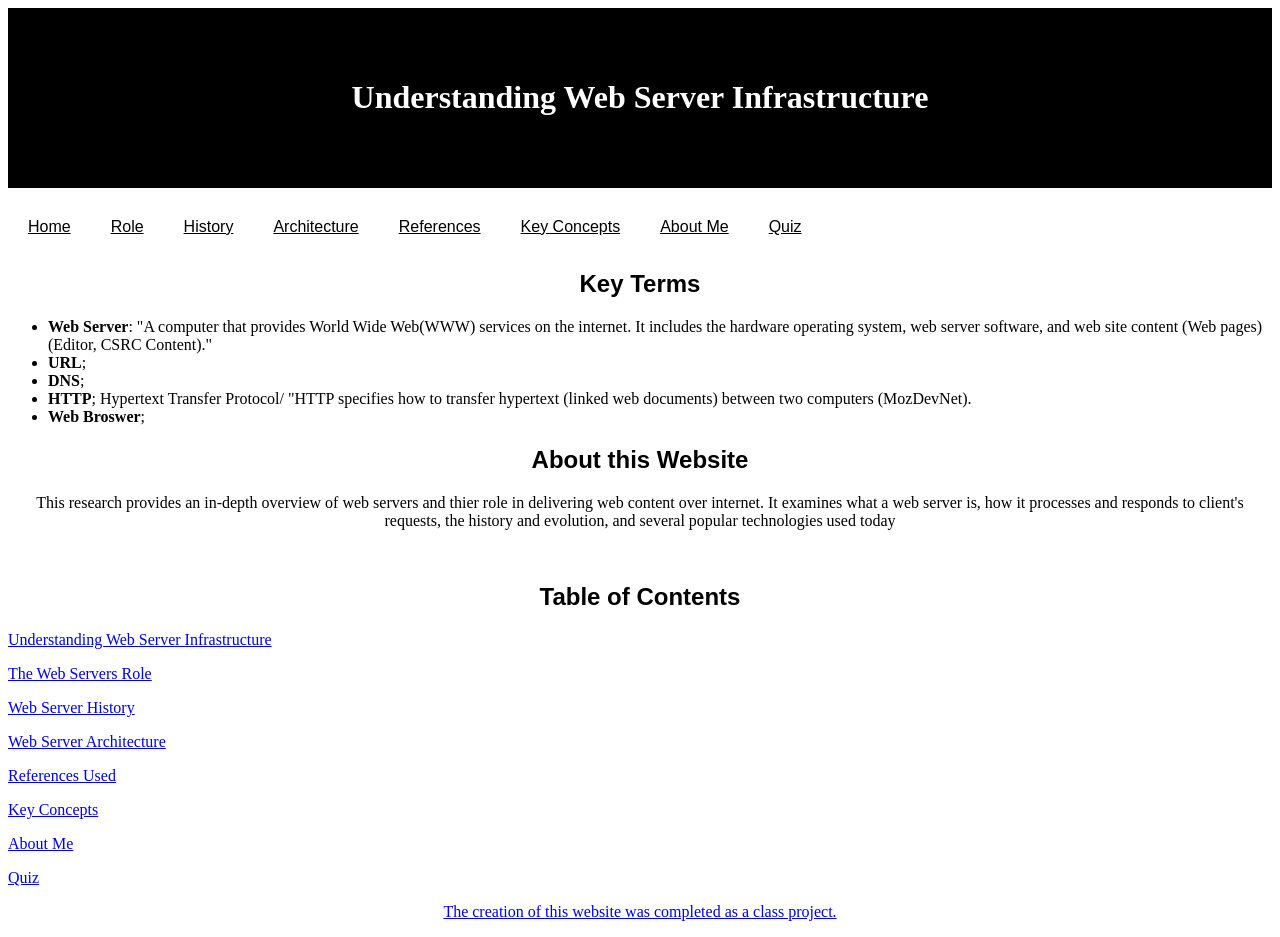
<file: index.html>
<!DOCTYPE html>
<html>
  <head>
    <title> Understanding Web Server Infrastructure </title>
    <meta charset="UTF-8">
    <meta name="viewport" content="width=device-width, initial-scale=1">
    <link rel="stylesheet" href="style.css">
    <!-- Title -->
    <div class="header">
      <h1>Understanding Web Server Infrastructure</h1>
    </div>  
    <!-- Navagation Bar -->
  <div class="navbar">
    <p><a href="index.html">Home</a></p>  
    <p><a href="role.html">Role</a></p>  
    <p><a href="history.html">History</a></p>
    <p><a href="architecture.html">Architecture</a></p>
    <p><a href="references.html">References</a></p>
    <p><a href="keyconcepts.html">Key Concepts</a></p>
    <p><a href="about.html">About Me</a></p>
    <p><a href="quiz.html">Quiz</a></p>
  </div>
  </head>
  <body>
    <!-- Key Terms -->
  <h2 id="h2">Key Terms</h2>
    <ul>
      <li><b> Web Server</b>: "A computer that provides World Wide Web(WWW) services on the internet. It includes the hardware operating
      system, web server software, and web site content (Web pages)(Editor, CSRC Content)."</li>
      <li><b> URL</b>; </li>
      <li><b> DNS</b>; </li>
      <li><b> HTTP</b>; Hypertext Transfer Protocol/ "HTTP specifies how to transfer hypertext (linked web documents) between two computers (MozDevNet).</li>
      <li><b> Web Broswer</b>; </li>
    </ul>
    <!-- Abstract -->
  <h2 id="h2">About this Website</h2>
    <div class="p">
      <p> This research provides an in-depth overview of web servers and thier role in delivering web content over internet.
    It examines what a web server is, how it processes and responds to client's requests, the history and evolution,
    and several popular technologies used today</p>
    </div>  
  <br>
    <!-- Table of Contents -->
    <h2 id="h2">Table of Contents</h2>
    <p><a href="index.html" style="--hover-color: Blue;">Understanding Web Server Infrastructure</a></p>
    <p><a href="role.html" style="--hover-color: Blue;">The Web Servers Role</a></p>
    <p><a href="history.html" style="--hover-color: Blue;">Web Server History</a></p>
    <p><a href="architecture.html" style="--hover-color Blue;">Web Server Architecture</a></p>
    <p><a href="references.html" style="--hover-color Blue;">References Used</a></p>
    <p><a href="keyconcepts.html" style="--hover-color Blue;">Key Concepts</a></p>
    <p><a href="about.html" style="--hover-color Blue;"> About Me</a></p>
    <p><a href="quiz.html" style="--hover-color Blue;"> Quiz </a></p>
    <!-- Footer -->
    <div class="p">
      <p><a href="https://ksuweb.github.io/IT3203/">The creation of this website was completed as a class project.</a></p>
    </div>
  </body>
</html>
</file>
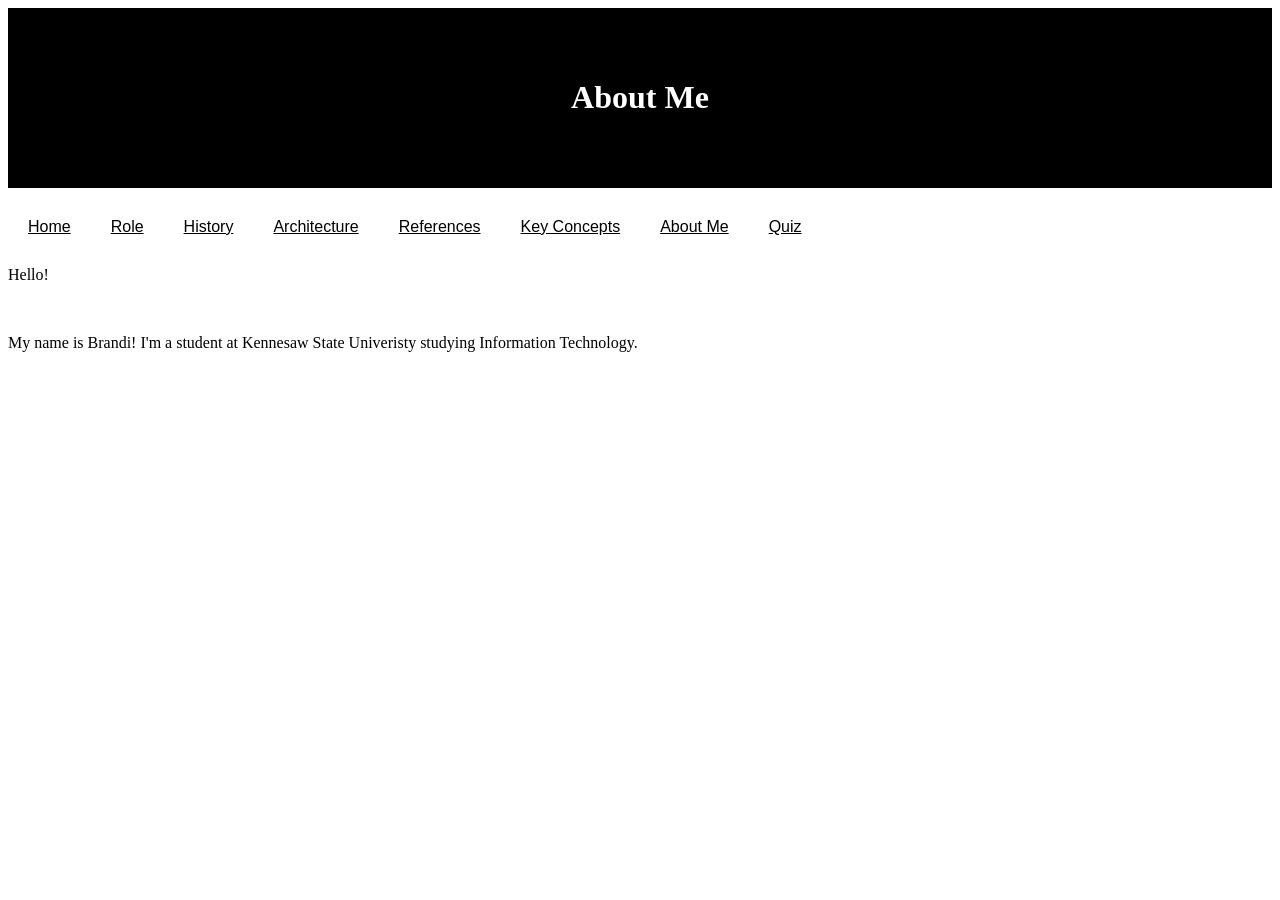
<file: about.html>
<!DOCTYPE html>
<html lang="en">
  <head>
    <meta charset="UTF-8">
    <meta name="viewport" content="width=device-width initial-scale=1">
    <link rel="stylesheet" href="style.css">
    <!-- Title -->
    <div class="header">
      <h1>About Me</h1>
    </div>
  <!-- Navigation Bar -->
  <div class="navbar">
    <p><a href="index.html">Home</a></p>
    <p><a href="role.html">Role</a></p>
    <p><a href="history.html">History</a></p>
    <p><a href="architecture.html">Architecture</a></p>
    <p><a href="references.html">References</a></p>
    <p><a href="keyconcepts.html">Key Concepts</a></p>    
    <p><a href="about.html">About Me</a></p>
    <p><a href="quiz.html">Quiz</a></p>
  </div>
  </head>
  <!-- Content -->
  <body>
    <p> Hello!</p><br> 
    <p>My name is Brandi! I'm a student at Kennesaw State Univeristy studying Information Technology.</p>
  </body>
</html>
</file>
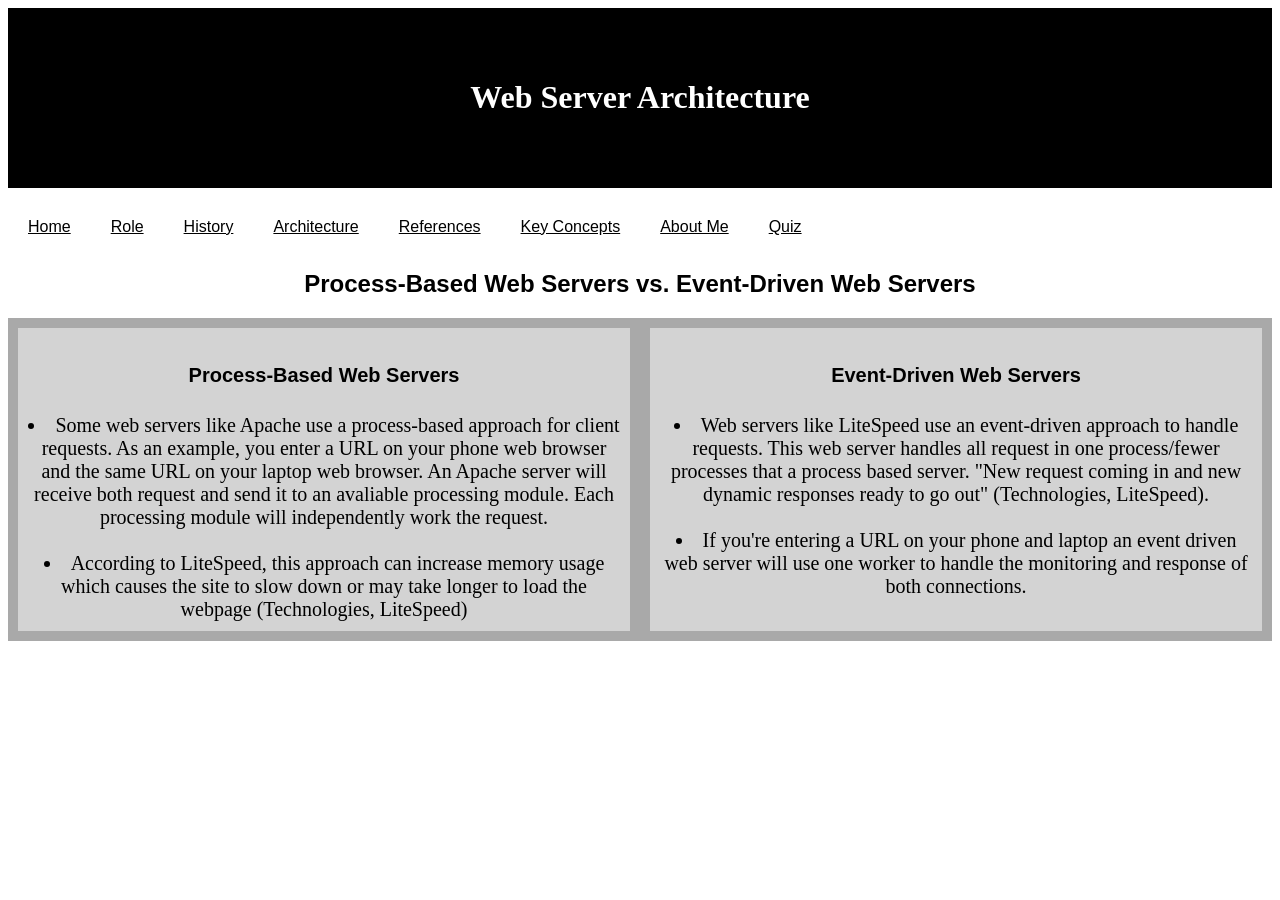
<file: architecture.html>
<!DOCTYPE html>
<html lang="en">
  <head>
    <title>Web Server Architecture</title>
    <meta charset="UTF-8">
    <meta name="viewport" content="width=device-width" initial-scale="1">
    <link rel="stylesheet" href="style.css">
    <!-- Title -->
    <div class="header">
      <h1> Web Server Architecture </h1>
    </div>
    <!-- Navigation Bar -->
  <div class="navbar">
    <p><a href="index.html">Home</a></p>
    <p><a href="role.html">Role</a></p>
    <p><a href="history.html">History</a></p>
    <p><a href="architecture.html">Architecture</a></p>
    <p><a href="references.html">References</a></p>
    <p><a href="keyconcepts.html">Key Concepts</a></p>
    <p><a href="about.html">About Me</a></p>
    <p><a href="quiz.html">Quiz</a></p>
  </div>
  </head>
  <body>
    <!-- Sub Title -->
    <h2 id="h2">Process-Based Web Servers vs. Event-Driven Web Servers</h2>
    <div class="container">
      <div> <h4 id="h4">Process-Based Web Servers</h4> <li> Some web servers like Apache use a process-based approach for client
      requests. As an example, you enter a URL on your phone web browser and the same URL on your laptop web browser. An Apache 
      server will receive both request and send it to an avaliable processing module. Each processing module will independently work the request.</li>
      <br>
      <li> According to LiteSpeed, this approach can increase memory usage which causes the site to slow down or may take longer to load the webpage
      (Technologies, LiteSpeed)</li></div>
      <div><h4 id="h4">Event-Driven Web Servers</h4> <li> Web servers like LiteSpeed use an event-driven approach to handle requests. This web server 
      handles all request in one process/fewer processes that a process based server. "New request coming in and new dynamic responses ready to go out"
      (Technologies, LiteSpeed).</li>
      <br>
      <li>If you're entering a URL on your phone and laptop an event driven web server will use one worker to handle
      the monitoring and response of both connections.</li></div>
    </div>
  </body>
</html>
</file>
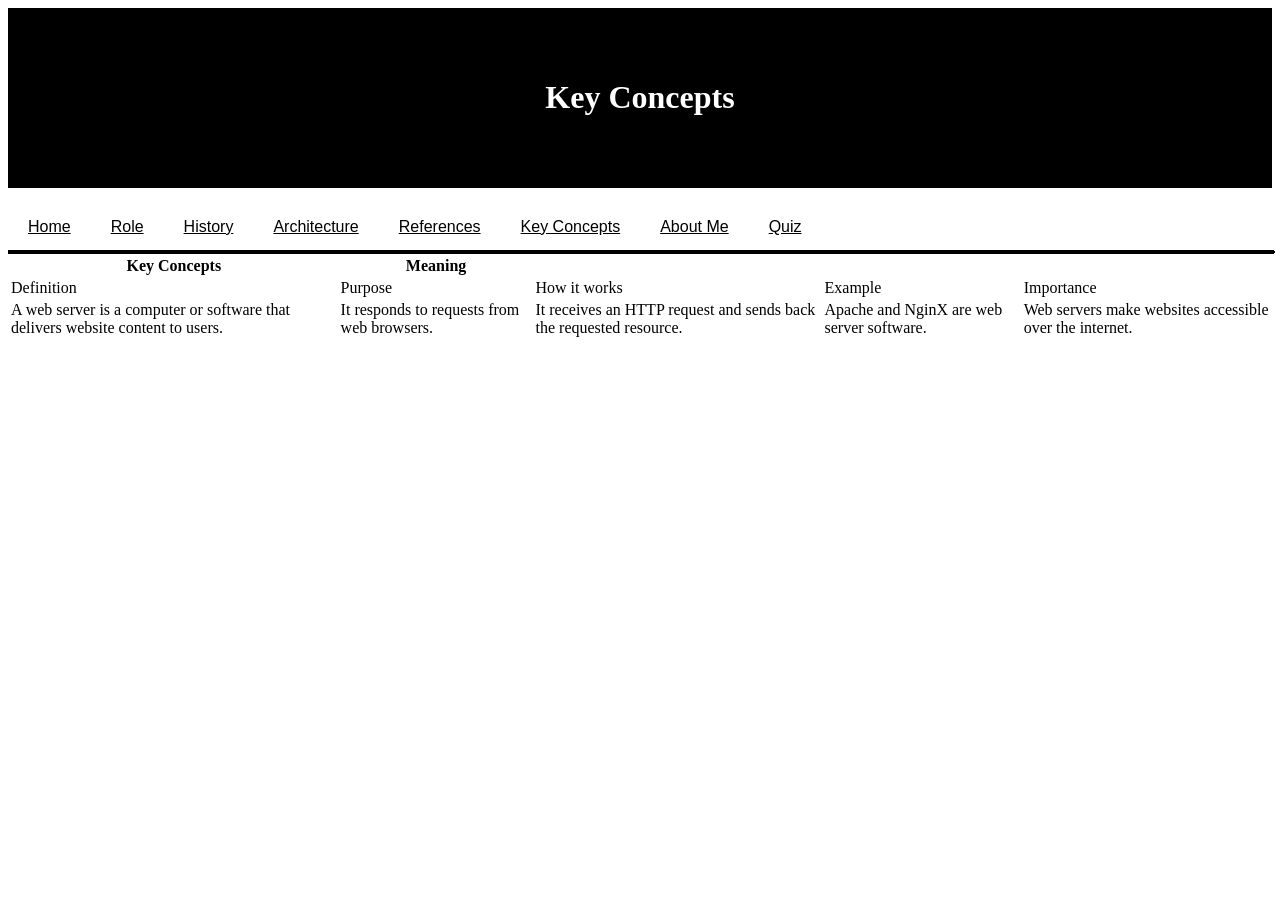
<file: keyconcepts.html>
<!DOCTYPE html>
<html>
  <head>
    <title> Key Concepts </title>
    <meta charset="UTF-8">
    <meta name="viewport" content="width=device-width, initial-scale=1">
    <link rel="stylesheet" href="style.css">
    <!-- Title -->
    <div class="header">
      <h1>Key Concepts</h1>
    </div>  
    <!-- Navagation Bar -->
  <div class="navbar">
    <p><a href="index.html">Home</a></p>  
    <p><a href="role.html">Role</a></p>  
    <p><a href="history.html">History</a></p>
    <p><a href="architecture.html">Architecture</a></p>
    <p><a href="references.html">References</a></p>
    <p><a href="keyconcepts.html">Key Concepts</a></p>    
    <p><a href="about.html">About Me</a></p>
    <p><a href="quiz.html">Quiz</a></p>
  </div>
  </head>
  <body>
    <table>
    <div id="table-container">
      <div id="tr">
        <th>Key Concepts</th>
        <th>Meaning</th>
      </tr>
      <tr>
        <td>Definition</td>
        <td>Purpose</td>
        <td>How it works</td>
        <td>Example</td>
        <td>Importance</td>
      </tr>
      <tr>
        <td>A web server is a computer or software that delivers website content to users.</td>
        <td>It responds to requests from web browsers.</td>
        <td>It receives an HTTP request and sends back the requested resource.</td>
        <td>Apache and NginX are web server software.</td>
        <td>Web servers make websites accessible over the internet.</td>
      </tr>  
    </div>
    </table>
  </body>
</file>
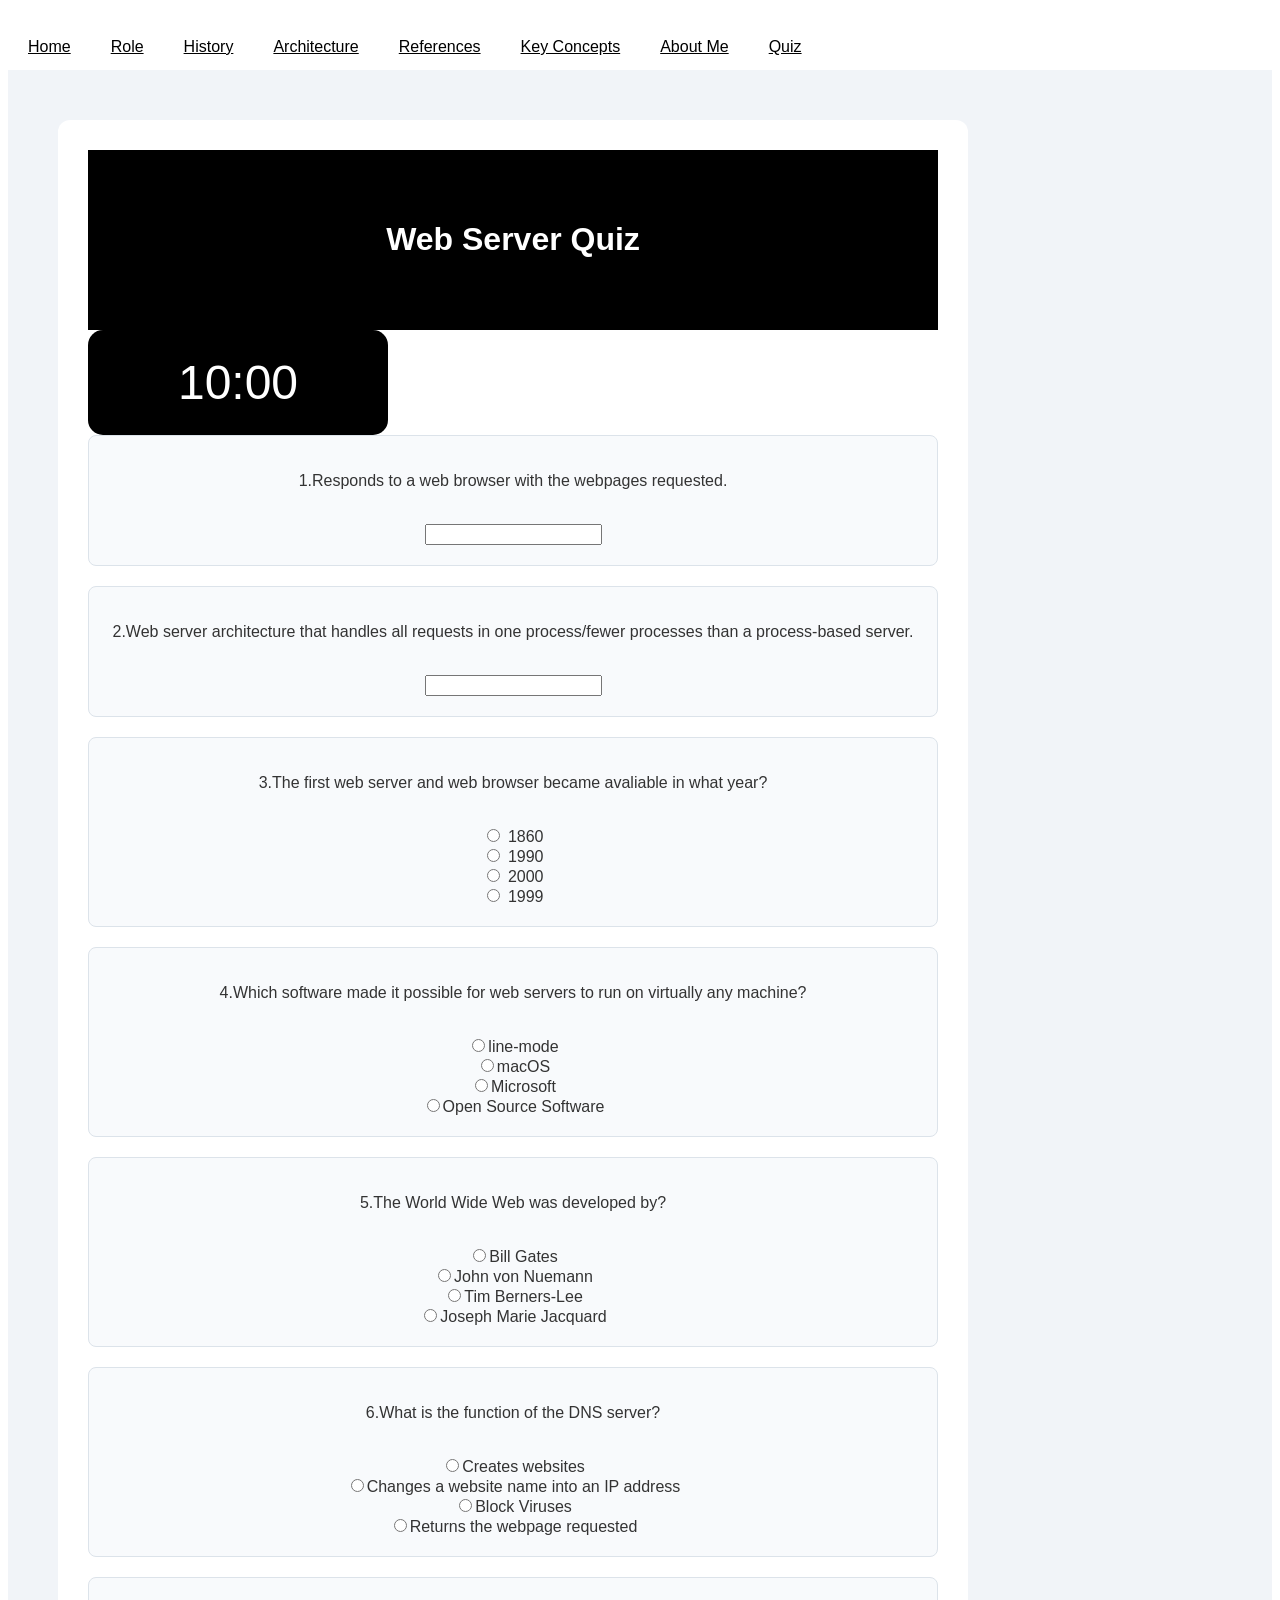
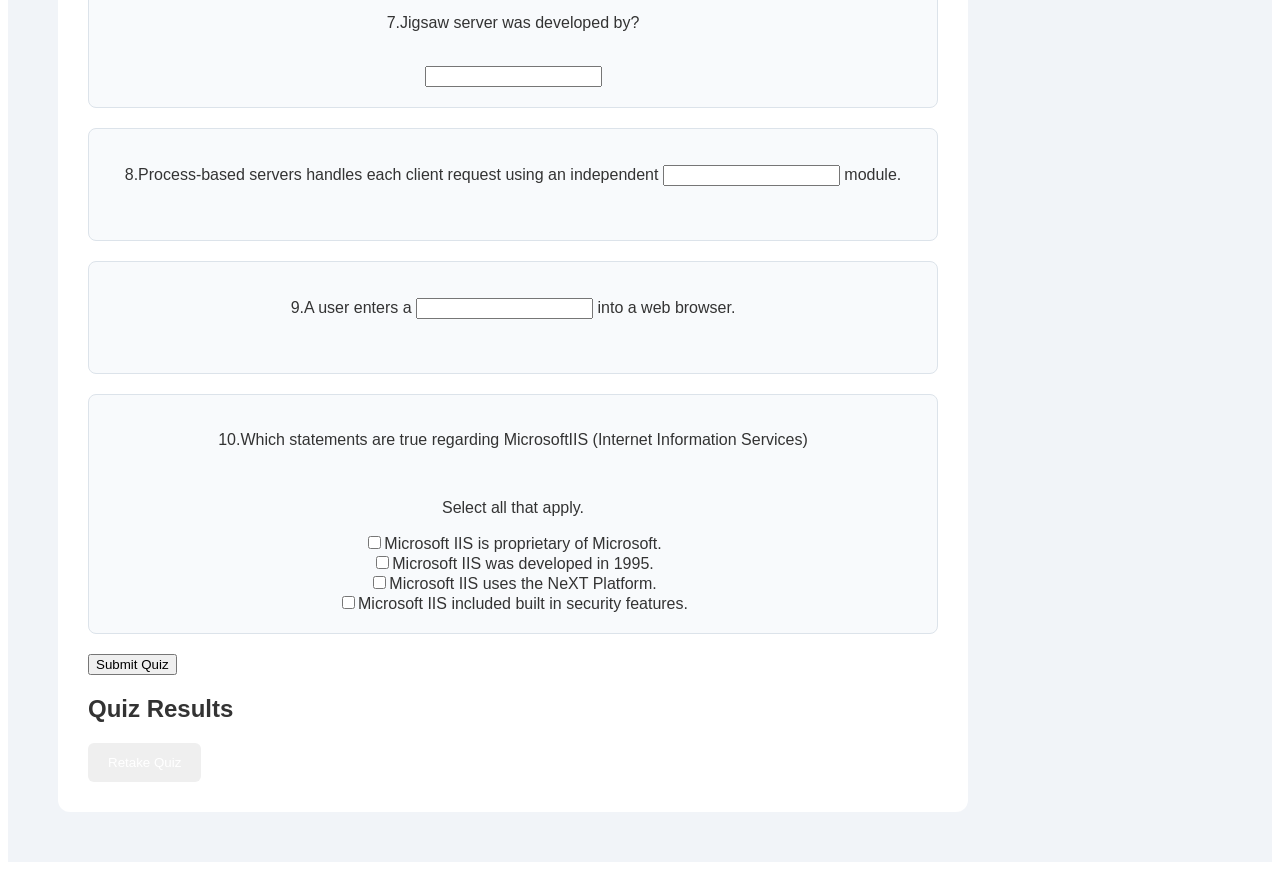
<file: quiz.html>
<!DOCTYPE html>
<html>
  <head>
    <title>Quiz</title>
    <meta charset="UTF-8">
    <meta name="viewport" content="width=device-width, initial-scale=1">
    <link rel="stylesheet" href="style.css"> 
    <!-- Navagation Bar -->
  <div class="navbar">
    <p><a href="index.html">Home</a></p>  
    <p><a href="role.html">Role</a></p>  
    <p><a href="history.html">History</a></p>
    <p><a href="architecture.html">Architecture</a></p>
    <p><a href="references.html">References</a></p>
    <p><a href="keyconcepts.html">Key Concepts</a></p>
    <p><a href="about.html">About Me</a></p>
    <p><a href="quiz.html">Quiz</a></p>
  </div> 
</head>
<body>
  <div class="body">
  <div class="quiz-container">
  <form id="quizForm">
  <!--Title-->
  <div class="header">
      <h1> Web Server Quiz</h1>
  </div>
  <div class="timer" id="timer">10:00</div>
  <!--Question1 -->
  <div class="question">
    <p>1.Responds to a web browser with the webpages requested.</p><br>
    <input type="text" name="question1" required><br>
  </div>
  <!--Question2-->
  <div class="question">
    <p>2.Web server architecture that handles all requests in one process/fewer processes than a process-based server.</p><br>
    <input type="text" name="question2" required><br>
  </div>
  <!--Question3-->
  <div class="question">
    <p>3.The first web server and web browser became avaliable in what year?</p><br>
    <label><input type="radio" name="question3" value="1860" required> 1860 </label><br>
    <label><input type="radio" name="question3" value="1990" required> 1990 </label><br>
    <label><input type="radio" name="question3" value="2000" required> 2000 </label><br>
    <label><input type="radio" name="question3" value="1999" required> 1999 </label><br> 
  </div>
  <!--Question4-->
  <div class="question">
    <p>4.Which software made it possible for web servers to run on virtually any machine?</p><br>
    <label><input type="radio" name="question4" value="line-mode" required>line-mode</label><br>
    <label><input type="radio" name="question4" value="macOS" required>macOS</label><br>
    <label><input type="radio" name="question4" value="Microsoft" required>Microsoft</label><br>
    <label><input type="radio" name="question4" value="Open Source Software" required>Open Source Software</label><br>
  </div>
  <!--Question5-->
    <div class="question">
      <p>5.The World Wide Web was developed by?</p><br>
      <label><input type="radio" name="question5" value="Bill Gates" required>Bill Gates</label><br>
      <label><input type="radio" name="question5" value="John von Neumann" required>John von Nuemann</label><br>
      <label><input type="radio" name="question5" value="Tim Berners-Lee" required>Tim Berners-Lee</label><br>
      <label><input type="radio" name="question5" value="Joseph Marie Jacquard" required>Joseph Marie Jacquard</label><br>    
    </div>
  <!--Question6-->
    <div class="question">
      <p>6.What is the function of the DNS server?</p><br>
      <label><input type="radio" name="question6" value="Creates websites" required>Creates websites</label><br>
      <label><input type="radio" name="question6" value="Changes a website name into an IP address" required>Changes a website name into an IP address</label><br>
      <label><input type="radio" name="question6" value="Block Viruses" required>Block Viruses</label><br>
      <label><input type="radio" name="question6" value="Returns the webpage requested" required>Returns the webpage requested</label><br>
    </div>
  <!--Question7-->
    <div class="question">
      <p>7.Jigsaw server was developed by?</p><br>
      <input type="text" name="question7" required><br>    
    </div>
  <!--Question8-->
    <div class="question">
      <p>8.Process-based servers handles each client request using an independent <input type="text" name="question8" required> module. </p><br>
    </div>
  <!--Question9-->
    <div class="question">
      <p>9.A user enters a <input type="text" name="question9" required> into a web browser.</p><br>
    </div>
  <!--Question10-->
    <div class="question">
      <p>10.Which statements are true regarding MicrosoftIIS (Internet Information Services)</p><br>
      <p>Select all that apply.</p>
      <label><input type="checkbox" name="question10" value="proprietary">Microsoft IIS is proprietary of Microsoft.</label><br>
      <label><input type="checkbox" name="question10" value="1995">Microsoft IIS was developed in 1995.</label><br>
      <label><input type="checkbox" name="question10" value="NeXT">Microsoft IIS uses the NeXT Platform.</label><br>
      <label><input type="checkbox" name="question10" value="security">Microsoft IIS included built in security features.</label><br>
    </div>
      <button id="submit" class="submit">Submit Quiz</button>
  </form>
  <div id="quiz-results">
    <h2>Quiz Results</h2>
  <div id="results"></div>
  <div id="pass/fail"></div>
  <div id="timeSpent"></div>
  <div id="questionResults"></div>
  <button types="button" id="resetQuiz">Retake Quiz</button>
  </div>
    <script src="quiz.js"></script>
  </div>
  </div>
</body>
</html>
</file>
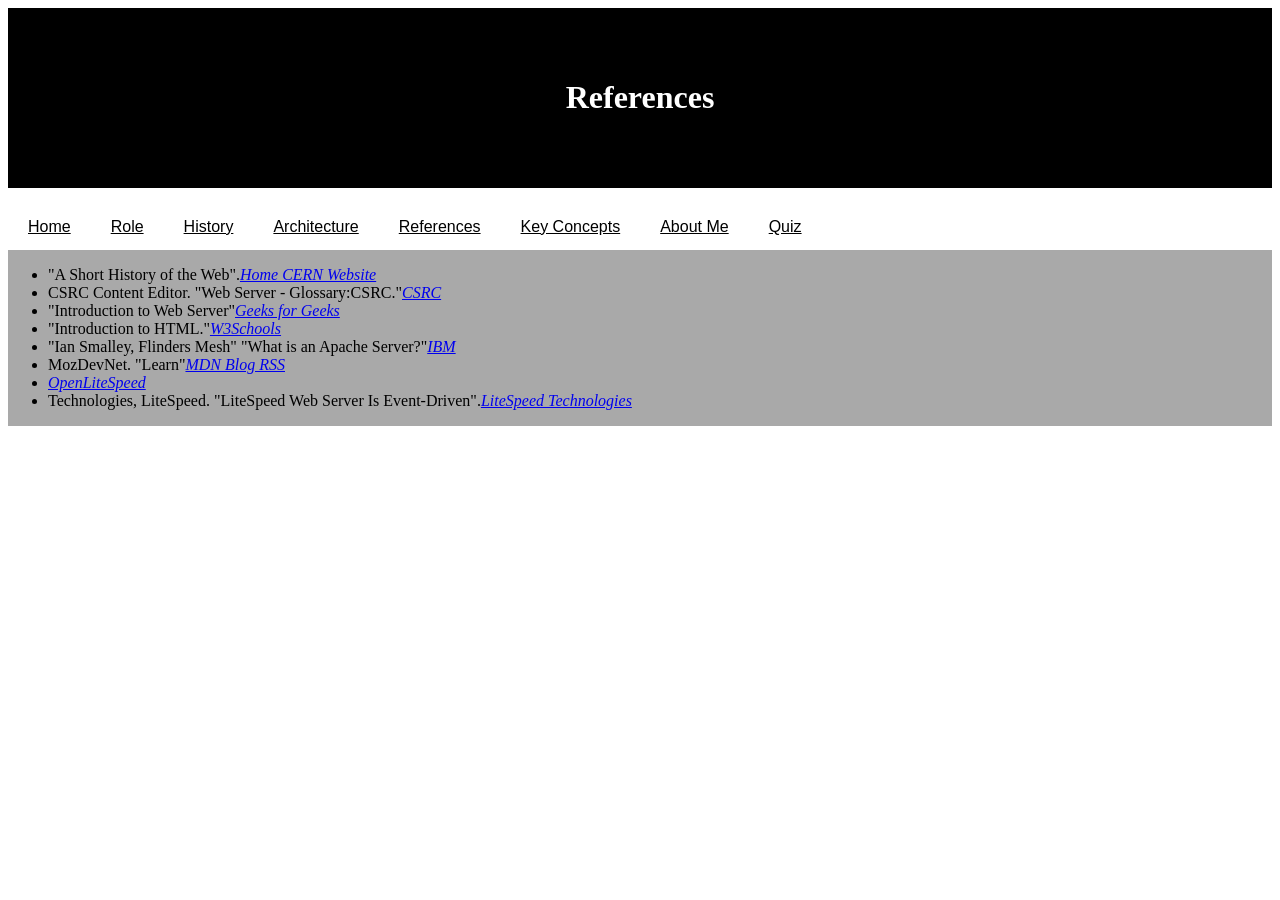
<file: references.html>
<!DOCTYPE html>
<html lang="en">
  <head>
    <meta charset="UTF-8">
    <meta name="viewport" content="width=device-width, initial-scale=1"">
    <link rel="stylesheet" href="style.css">
    <!-- Title -->
    <div class="header">
      <h1>References</h1>
    </div>
    <!--Navigation Bar -->
  <div class="navbar">
    <p><a href="index.html">Home</a></p>
    <p><a href="role.html">Role</a></p>
    <p><a href="history.html">History</a></p>
    <p><a href="architecture.html">Architecture</a></p>
    <p><a href="references.html">References</a></p>
    <p><a href="keyconcepts.html">Key Concepts</a></p>
    <p><a href="about.html">About Me</a></p>
    <p><a href="quiz.html">Quiz</a></p>
  </head>
  <!-- Works Cited -->
  <body>
  </div>
  <div class="container">
    <style>
      a:hover {
        color: Blue;
      }
    </style>
    <ul>
      <li>"A Short History of the Web".<a href="https://home.cern/science/computing/the-birth-of-the-web/short-history-web/."><i>Home CERN Website</i></a>
      </li>
      <li>CSRC Content Editor. "Web Server - Glossary:CSRC."<a href="https://csrc.nist.gov/glossary/term/web_server"><i>CSRC</i></a>
      </li>
      <li>"Introduction to Web Server"<a href="https://www.geeksforgeeks.org/node-js/web-server-and-its-type/"><i>Geeks for Geeks</i></a>
      </li>
      <li>"Introduction to HTML."<a href="https://www.w3schools.com/html/html_intro.asp"><i>W3Schools</i></a>
      </li>
      <li>"Ian Smalley, Flinders Mesh" "What is an Apache Server?"<a href="https://www.ibm.com/think/topics/apache-server"><i>IBM</i></a>
      </li>
      <li>MozDevNet. "Learn"<a href="https://developer.mozilla.org/en-US/docs/Learn_web_development/Howto/Web_mechanics/What_is_a_web_server"><i>MDN Blog RSS</i></a>
      </li>
      <li><a href="https://openlitespeed.org/"><i>OpenLiteSpeed</i></a>
      </li>
      <li>Technologies, LiteSpeed. "LiteSpeed Web Server Is Event-Driven".<a href="https://litespeedtech.com/products/litespeed-web-server-features/event-driven-architecture"><i>LiteSpeed Technologies</i></a>
      </li>
    </ul>
  </body>
</html>
</file>
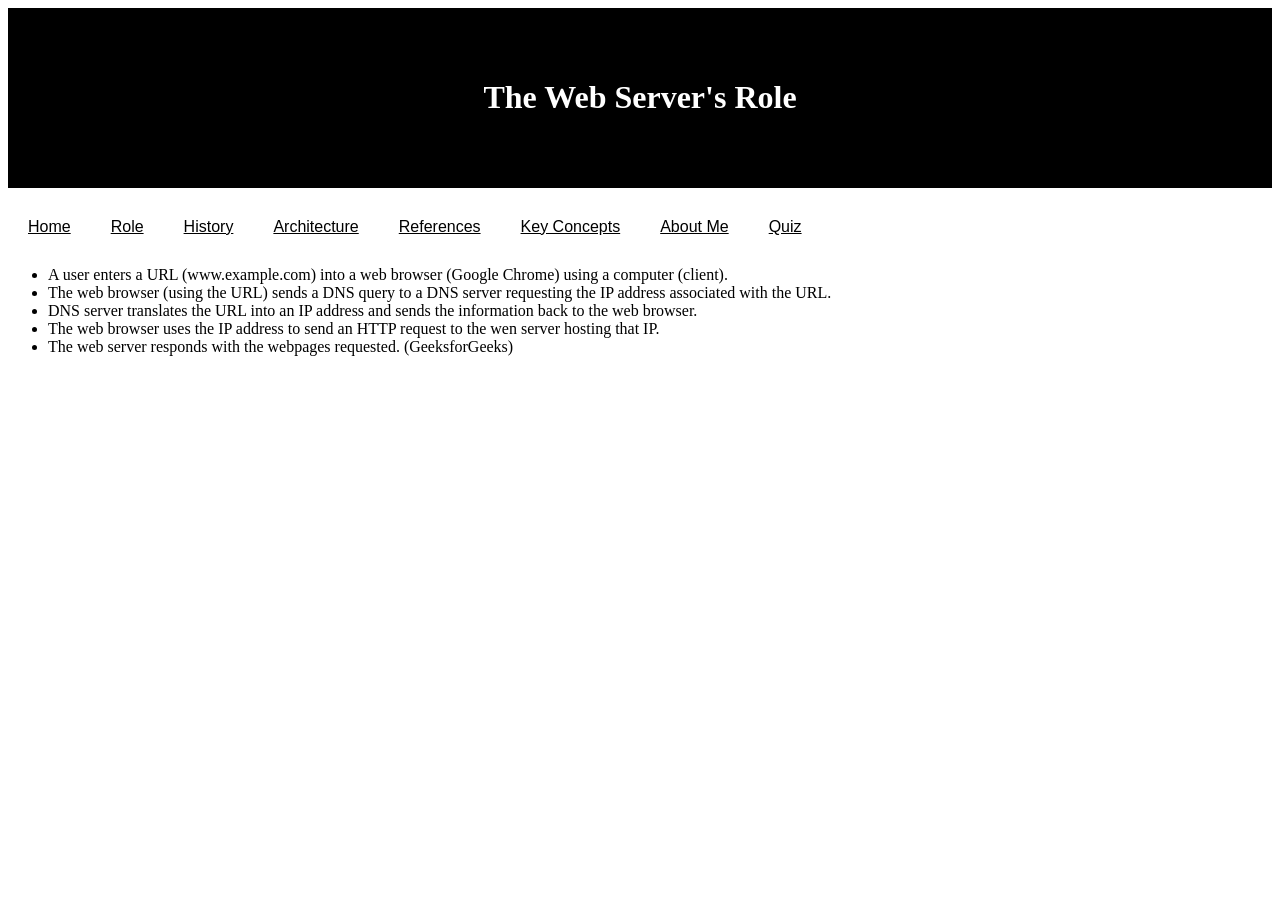
<file: role.html>
<!DOCTYPE html>
<html lnag="en">
    <head>
        <title>Role</title>
        <meta charset="UTF-8">
        <meta name="viewport" content="width=device-width, initial-scale=1">
        <link rel="stylesheet" href="style.css">
        <!-- Titlel -->
    <div class="header">
      <h1>The Web Server's Role</h1>
    </div>
    <!-- Navigation Bar -->
    <div class="navbar">
        <p><a href="index.html">Home</a></p>
        <p><a href="role.html">Role</a></p>
        <p><a href="history.html">History</a></p>
        <p><a href="architecture.html">Architecture</a></p>
        <p><a href="references.html">References</a></p>
        <p><a href="keyconcepts.html">Key Concepts</a></p>
        <p><a href="about.html">About Me</a></p>
        <p><a href="quiz.html">Quiz</a></p>
    </div>    
    </head>
     <ul>
        <li> A user enters a URL (www.example.com) into a web browser (Google Chrome) using a computer (client).</li>
        <li> The web browser (using the URL) sends a DNS query to a DNS server requesting the IP address associated with the URL.</li>
        <li> DNS server translates the URL into an IP address and sends the information back to the web browser.</li>
        <li> The web browser uses the IP address to send an HTTP request to the wen server hosting that IP.</li>
        <li> The web server responds with the webpages requested. (GeeksforGeeks) </li>
      </ul>
</html>
</file>
<file: style.css>
/*Page Headers*/
.header {
  padding: 50px;
  text-align: center;
  background: black;
  color: white;
}

/*Navigation bar*/
.navbar {
  overflow: hidden;
  border:2px light-grey;
  border-radius: 5px;
}
.navbar a {
  float: left; 
  display: block; 
  color: black;
  font-family: sans-serif;
  text-align: center;
  padding: 14px 20px;
}
.navbar a:hover {
  background-color: grey; 
  color: black;
}

/*Paragraph*/
.p {
  text-align: center;
  font-family: sans-serif:
}

/*Flex Box*/
.container {
  display: flex; 
  flex-direction: row;
  background-color: DarkGray; 
}

.container div {
  background-color: LightGray;
  width: 800px;
  margin: 10px;
  padding: 10px;
  text-align: center;
  font-size: 20px; 
}

#h2, #h3, #h4 {
  text-align: center;
  font-family: Arial;
}

/*Key Concepts Style*/

#table-container, #tr , #td {
  width: 100%;
  border: 1px solid black;
}


/*Quiz Page*/
.body {
  background-color: #f1f4f8;
  font-family: Arial;
  color: #333;
  margin: 0;
  padding: 20px;
}

.quiz-container {
  max-width: 850px;
  margin: 30px;
  padding: 30px;
  background-color: white;
  border-radius: 12px;
}

.question {
  background-color: #f8fafc;
  box-sizing: border-box;
  text-align: center;
  align-items: center;
  padding: 20px;
  margin-bottom: 20px;
  border: 1px solid #dce3ea;
  border-radius: 8px;
}
.question h3 {
  color: #243b53;
  margin-top: 0;
}

/*Timer*/
.timer {
  width: 250px;
  height: auto;
  margin: 30px auto;
  padding: 25px;
  background: black;
  color: white;
  font-family: sans-serif;
  display: flex;
  align-items: center;
  justify-content: center;
  border-radius: 15px;
}
#timer {
  font-size: 3em;
  margin: 0; 
}

/*results box*/

#quizResults {
  background-color: #f4f7fb;
  padding: 25px;
  border-radius: 10px;
  margin-top: 25px;
}

#score {
  color: #1e40af;
  font-size: 22px;
  font-weight: bold;
}

.correct {
  color: green;
  font-weight: bold;
}
.incorrect {
  color: red; 
  font-weight: bold;
}

#timeSpent { 
  color: blue;
  font-weight: bold;
}
#resetQuiz {
  background-color: cobalt;
  color:white;
  padding: 12px 20px;
  border: none;
  border-radius: 6px;
  cursor: pointer;
}
</file>
